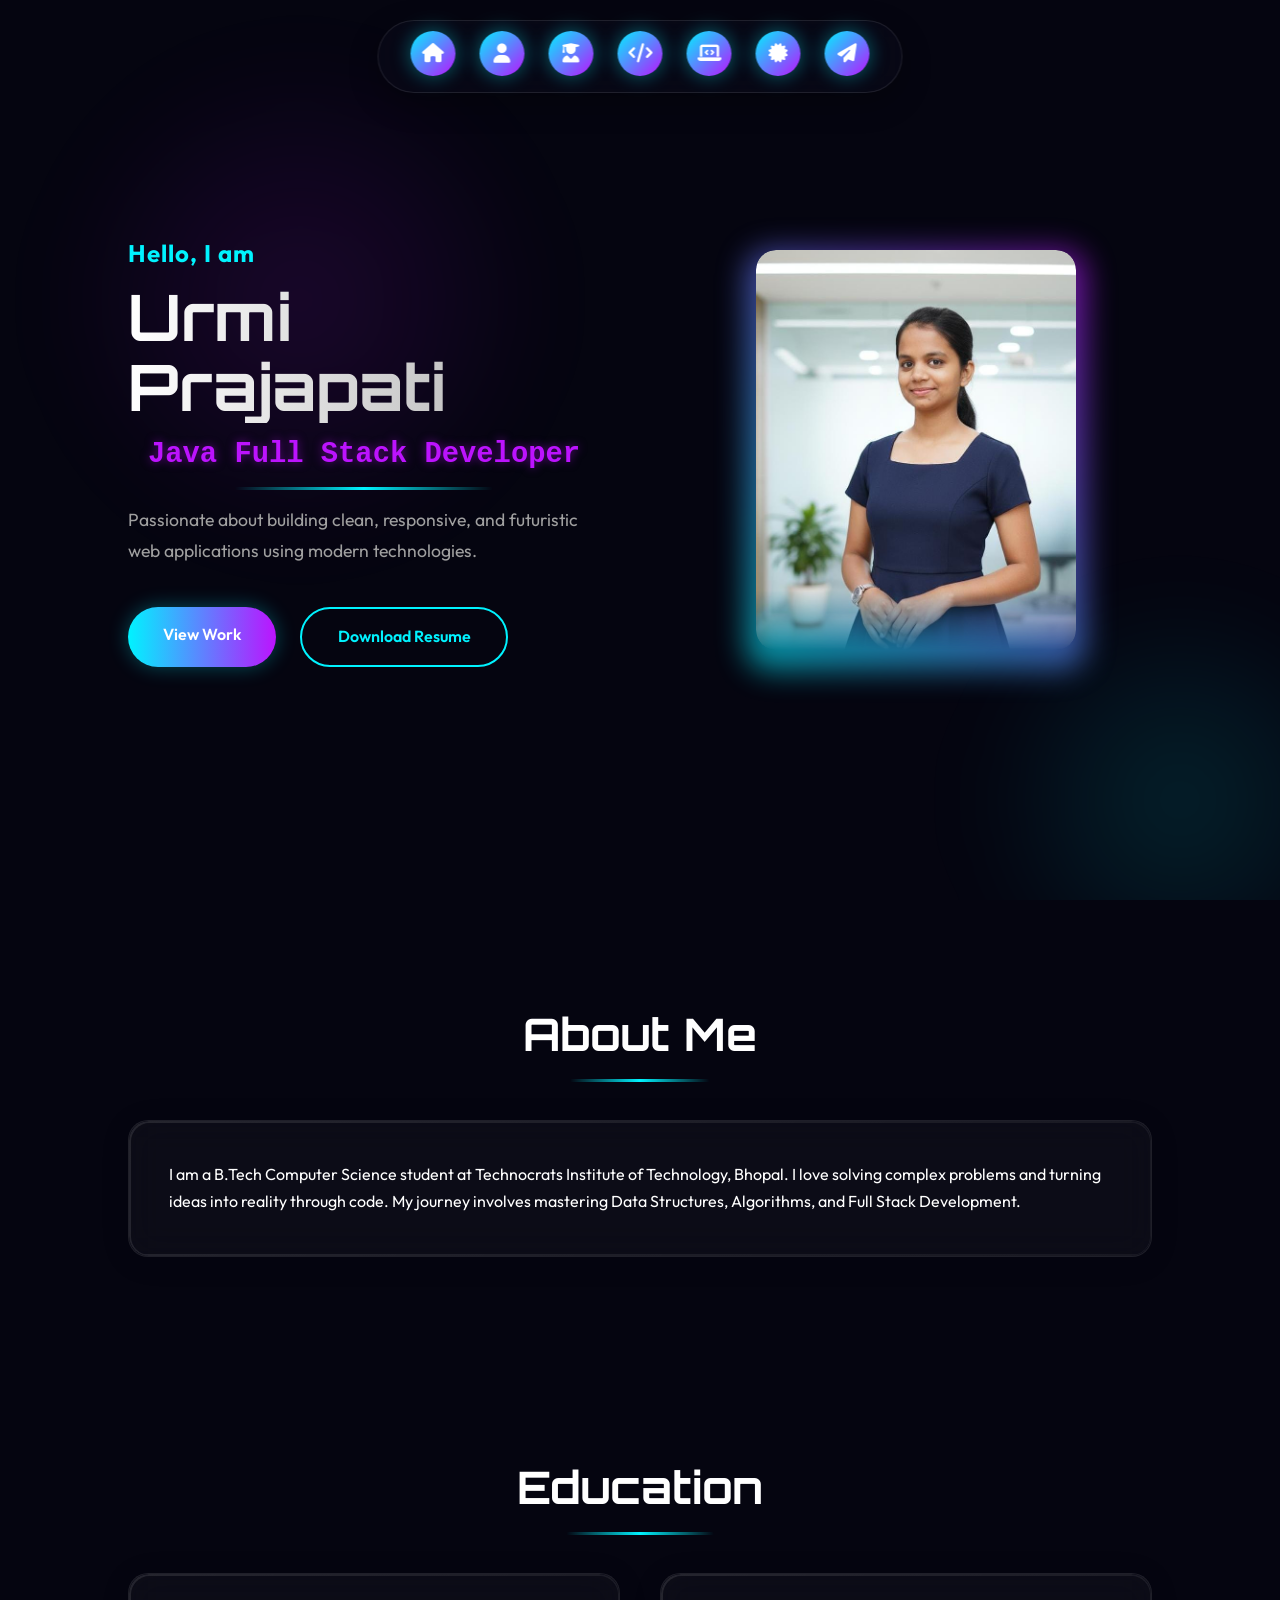
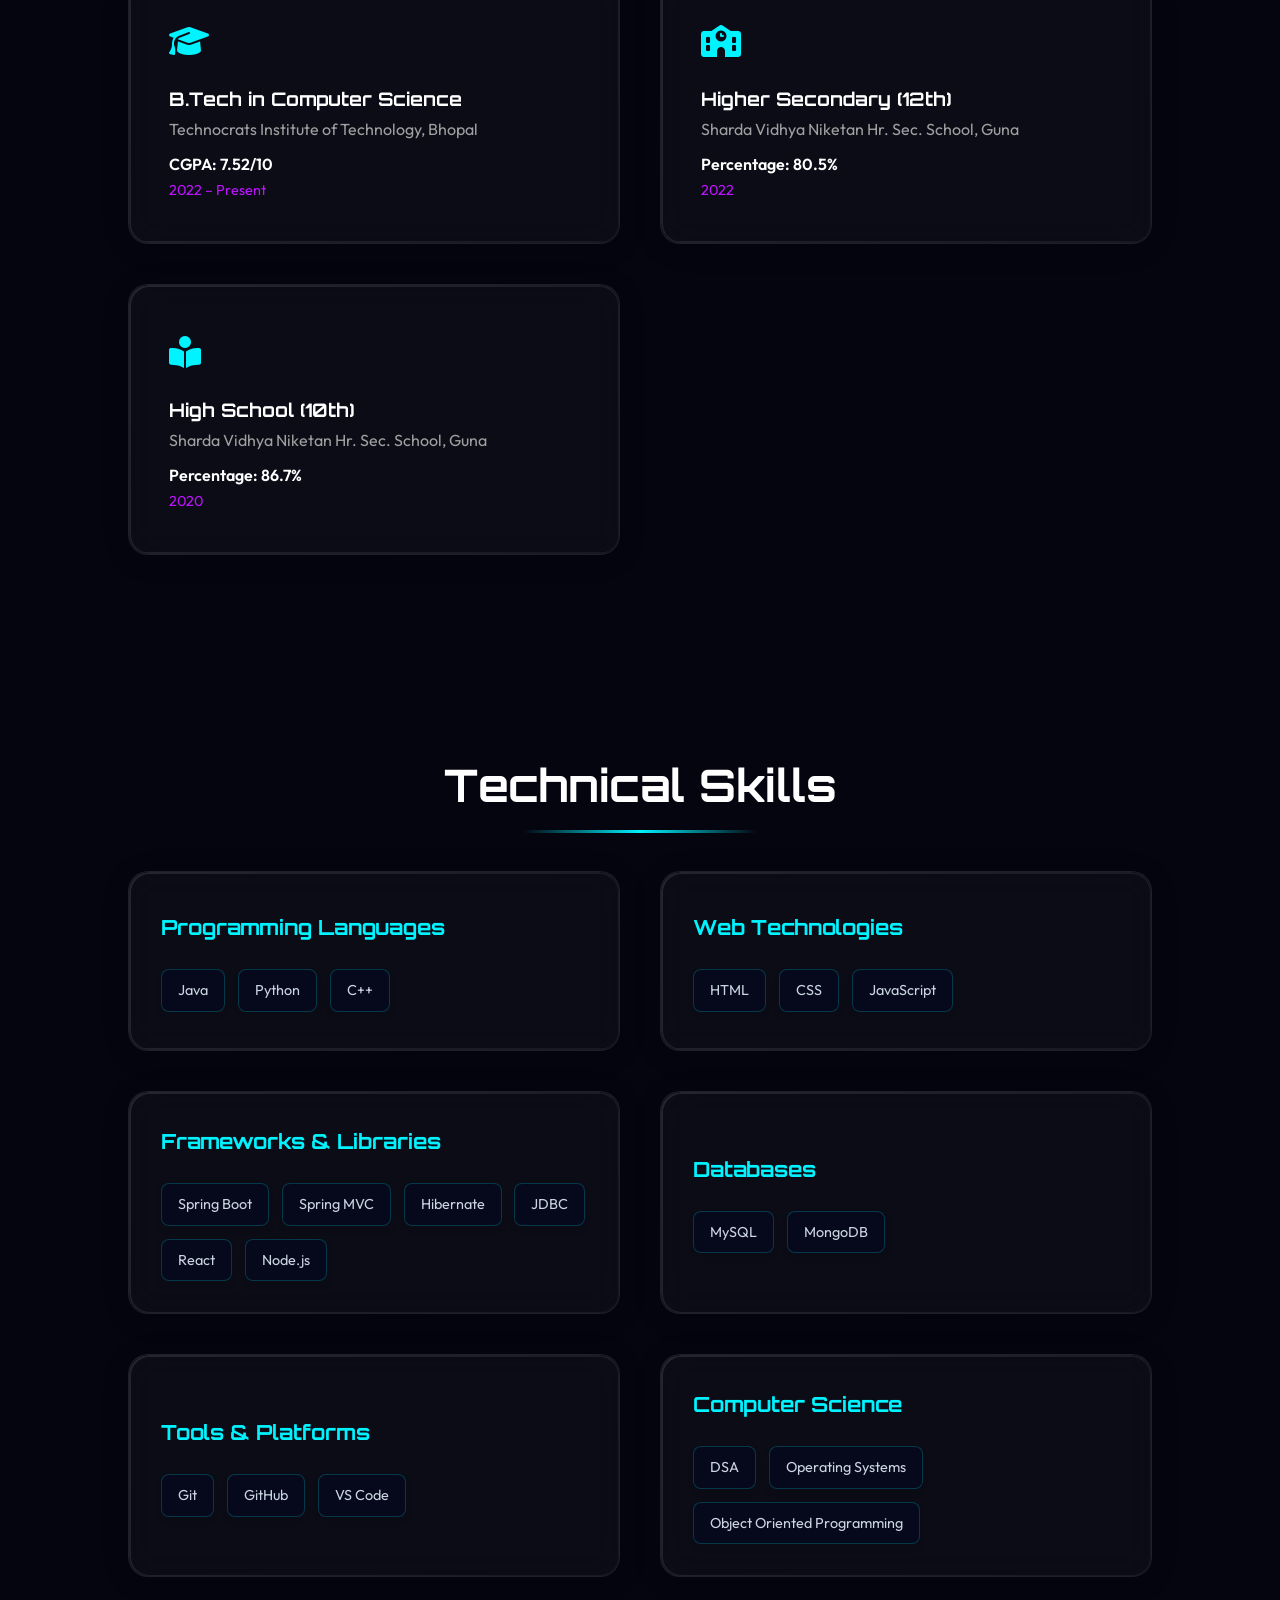
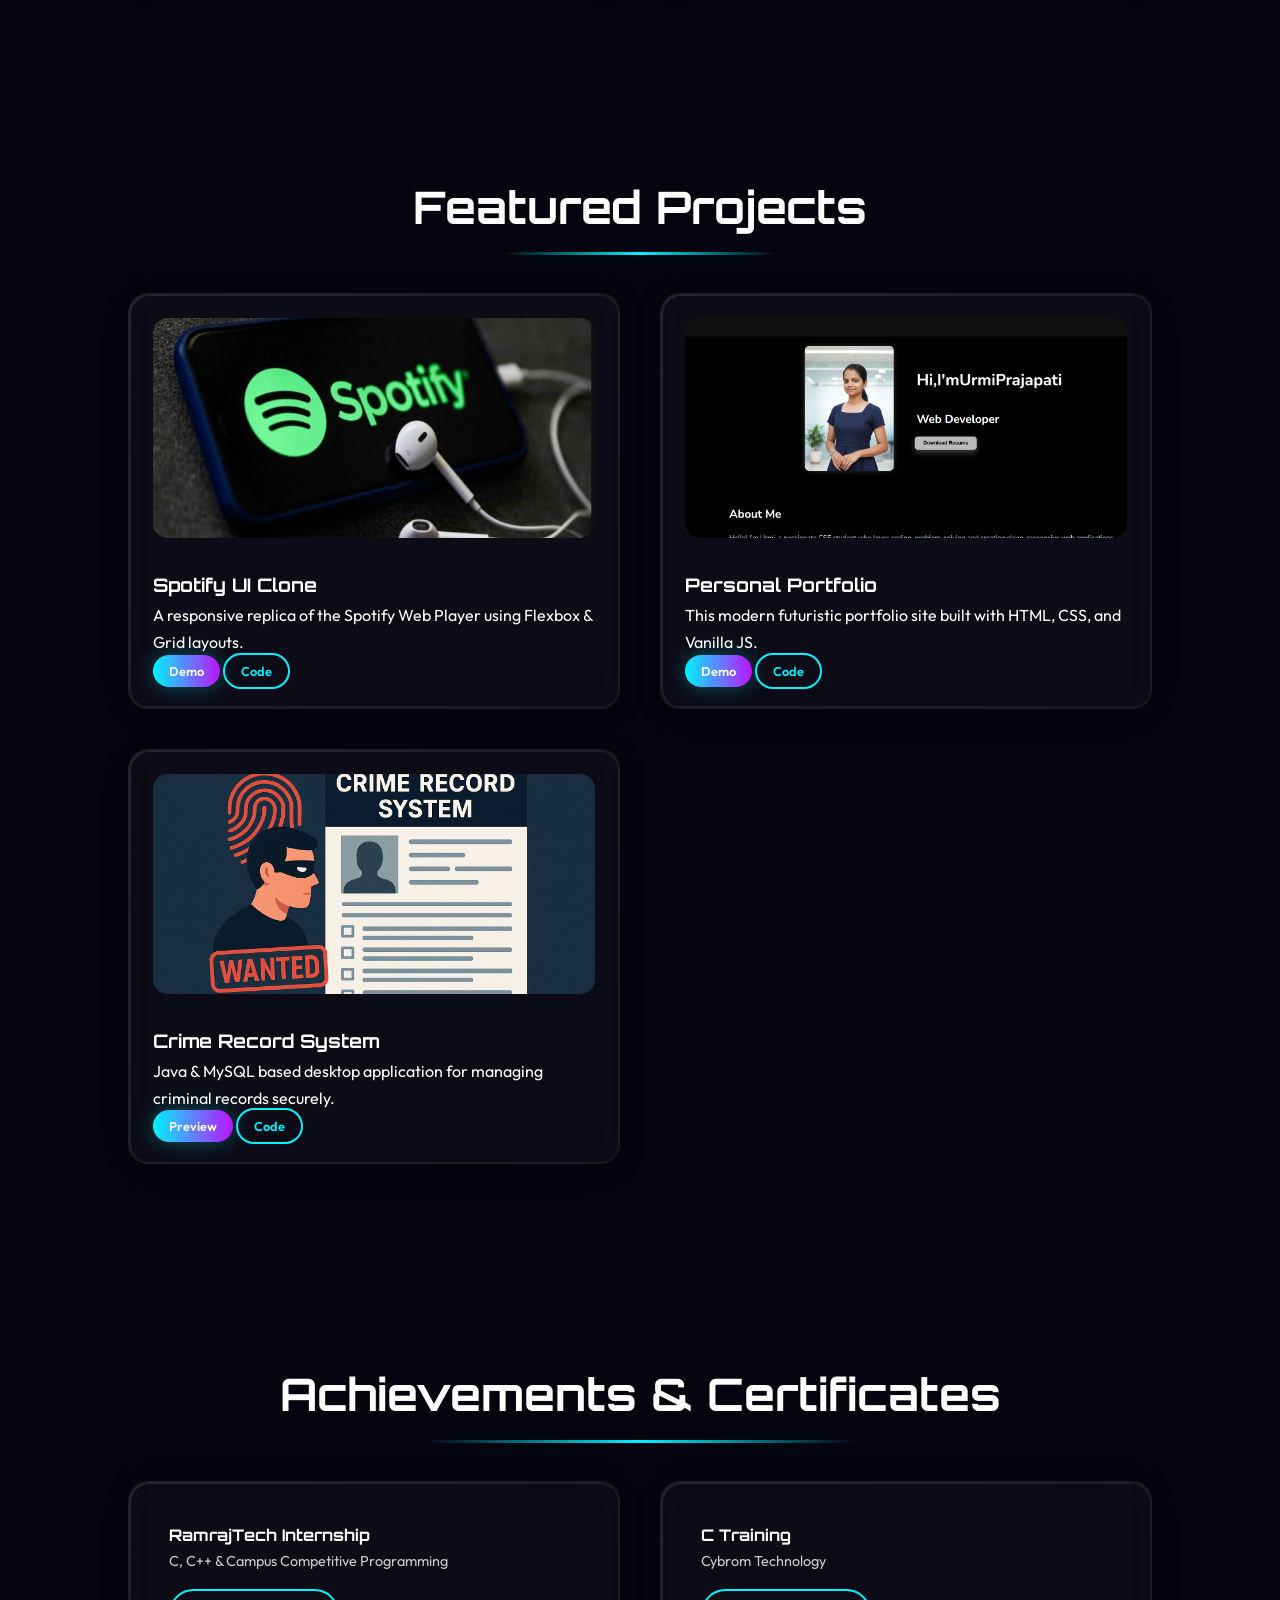
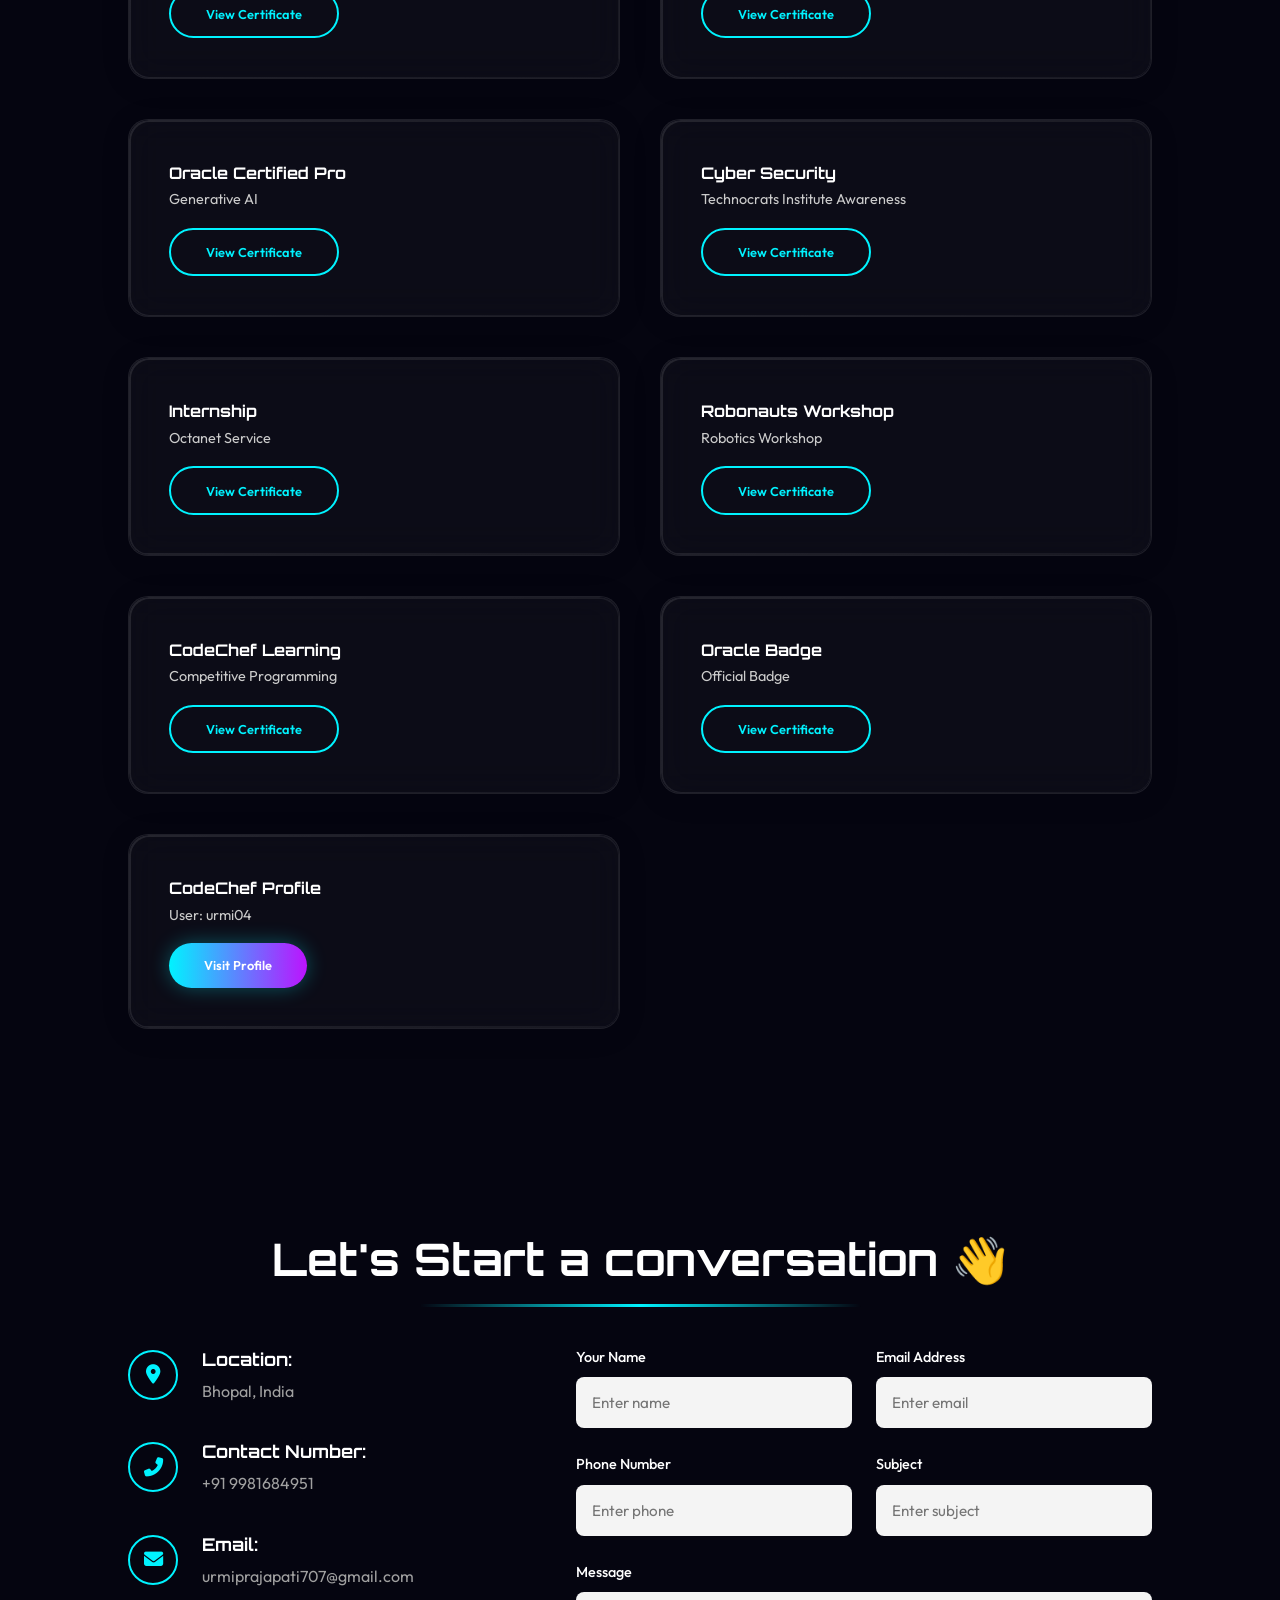
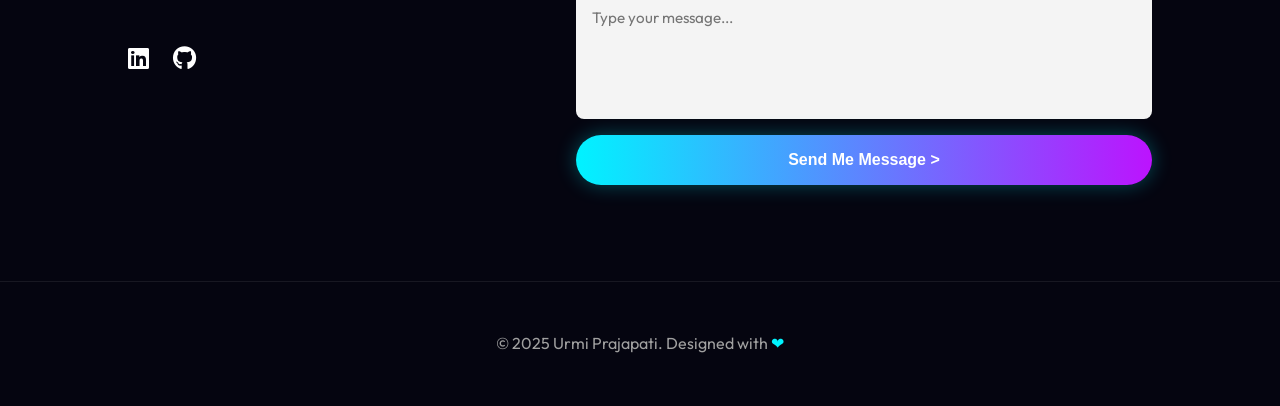
<file: index.html>
<!DOCTYPE html>
<html lang="en">

<head>
  <meta charset="UTF-8">
  <meta name="viewport" content="width=device-width, initial-scale=1.0">
  <meta name="description" content="Portfolio of Urmi Prajapati - Java Full Stack Development, and AI.">
  <meta name="keywords"
    content="Urmi Prajapati, Portfolio, Java Full Stack Developer, Software Engineer, Java, Spring Boot, React, MySQL, AI, Futuristic Design">
  <meta name="author" content="Urmi Prajapati">

  <!-- Open Graph / Facebook -->
  <meta property="og:type" content="website">
  <meta property="og:url" content="https://urmiprajapati04.github.io/portfolio/">
  <meta property="og:title" content="Urmi Prajapati | Java Full Stack Developer Portfolio">
  <meta property="og:description"
    content="Explore the futuristic portfolio of Urmi Prajapati, a Java Full Stack Developer specializing in clean code, modern UI, and AI solutions.">
  <meta property="og:image" content="portfolio photo.png">

  <!-- Twitter -->
  <meta property="twitter:card" content="summary_large_image">
  <meta property="twitter:url" content="https://urmiprajapati04.github.io/portfolio/">
  <meta property="twitter:title" content="Urmi Prajapati | Java Full Stack Developer Portfolio">
  <meta property="twitter:description"
    content="Explore the futuristic portfolio of Urmi Prajapati, a Java Full Stack Developer specializing in clean code, modern UI, and AI solutions.">
  <meta property="twitter:image" content="portfolio photo.png">

  <link rel="icon" type="image/png" href="portfolio photo.png">
  <link rel="canonical" href="https://urmiprajapati04.github.io/portfolio/">
  <title>Urmi Prajapati | Java Full Stack Developer</title>
  <!-- Icons -->
  <link rel="stylesheet" href="https://cdnjs.cloudflare.com/ajax/libs/font-awesome/6.5.0/css/all.min.css">
  <!-- Styles -->
  <link rel="stylesheet" href="style.css">
</head>

<body>

  <!-- Background Blobs -->
  <div class="blob-cont">
    <div class="blob"></div>
    <div class="blob"></div>
  </div>

  <!-- Navigation -->
  <nav>
    <ul>
      <li><a href="#home" class="active"><i class="fas fa-home"></i></a></li>
      <li><a href="#about"><i class="fas fa-user"></i></a></li>
      <li><a href="#education"><i class="fas fa-user-graduate"></i></a></li>
      <li><a href="#skills"><i class="fas fa-code"></i></a></li>
      <li><a href="#projects"><i class="fas fa-laptop-code"></i></a></li>
      <li><a href="#certificates"><i class="fas fa-certificate"></i></a></li>
      <li><a href="#contact"><i class="fas fa-paper-plane"></i></a></li>
    </ul>
  </nav>

  <!-- Hero Section -->
  <header id="home">
    <div class="hero-text">
      <h3>Hello, I am</h3>
      <h1>Urmi Prajapati</h1>
      <h2 id="typed-text" class="glitch"></h2>
      <p>Passionate about building clean, responsive, and futuristic web applications using modern technologies.</p>
      <div class="cta">
        <a href="#projects" class="btn">View Work</a>
        <a href="URMI PRAJAPATI RESUME.pdf" download class="btn btn-outline">Download Resume</a>
      </div>
    </div>
    <div class="hero-img">
      <img src="URMI.jpg" alt="Urmi Prajapati">
    </div>
  </header>

  <!-- About Section -->
  <section id="about">
    <h2>About Me</h2>
    <div class="glass card">
      <p>
        I am a B.Tech Computer Science student at Technocrats Institute of Technology, Bhopal.
        I love solving complex problems and turning ideas into reality through code.
        My journey involves mastering Data Structures, Algorithms, and Full Stack Development.
      </p>
    </div>
  </section>

  <!-- Education Section -->
  <section id="education">
    <h2>Education</h2>
    <div class="grid">
      <!-- Graduation -->
      <div class="glass card">
        <div style="font-size: 2rem; color: var(--primary-color); margin-bottom: 1rem;"><i
            class="fas fa-graduation-cap"></i></div>
        <h3>B.Tech in Computer Science</h3>
        <p style="color: var(--text-muted); margin-bottom: 0.5rem;">Technocrats Institute of Technology, Bhopal</p>
        <p style="font-weight: 600; color: #fff;">CGPA: 7.52/10</p>
        <p style="font-size: 0.9rem; color: var(--secondary-color);">2022 – Present</p>
      </div>

      <!-- Higher Secondary -->
      <div class="glass card">
        <div style="font-size: 2rem; color: var(--primary-color); margin-bottom: 1rem;"><i class="fas fa-school"></i>
        </div>
        <h3>Higher Secondary (12th)</h3>
        <p style="color: var(--text-muted); margin-bottom: 0.5rem;">Sharda Vidhya Niketan Hr. Sec. School, Guna</p>
        <p style="font-weight: 600; color: #fff;">Percentage: 80.5%</p>
        <p style="font-size: 0.9rem; color: var(--secondary-color);">2022</p>
      </div>

      <!-- High School -->
      <div class="glass card">
        <div style="font-size: 2rem; color: var(--primary-color); margin-bottom: 1rem;"><i
            class="fas fa-book-reader"></i></div>
        <h3>High School (10th)</h3>
        <p style="color: var(--text-muted); margin-bottom: 0.5rem;">Sharda Vidhya Niketan Hr. Sec. School, Guna</p>
        <p style="font-weight: 600; color: #fff;">Percentage: 86.7%</p>
        <p style="font-size: 0.9rem; color: var(--secondary-color);">2020</p>
      </div>
    </div>
  </section>

  <!-- Skills Section -->
  <section id="skills">
    <h2>Technical Skills</h2>
    <div class="grid">
      <!-- Card 1: Programming Languages -->
      <div class="glass card skill-card">
        <h3>Programming Languages</h3>
        <div class="skill-tags">
          <span class="skill-tag">Java</span>
          <span class="skill-tag">Python</span>
          <span class="skill-tag">C++</span>
        </div>
      </div>

      <!-- Card 2: Web Technologies -->
      <div class="glass card skill-card">
        <h3>Web Technologies</h3>
        <div class="skill-tags">
          <span class="skill-tag">HTML</span>
          <span class="skill-tag">CSS</span>
          <span class="skill-tag">JavaScript</span>
        </div>
      </div>

      <!-- Card 3: Frameworks & Libraries -->
      <div class="glass card skill-card">
        <h3>Frameworks & Libraries</h3>
        <div class="skill-tags">
          <span class="skill-tag">Spring Boot</span>
          <span class="skill-tag">Spring MVC</span>
          <span class="skill-tag">Hibernate</span>
          <span class="skill-tag">JDBC</span>
          <span class="skill-tag">React</span>
          <span class="skill-tag">Node.js</span>
        </div>
      </div>

      <!-- Card 4: Databases -->
      <div class="glass card skill-card">
        <h3>Databases</h3>
        <div class="skill-tags">
          <span class="skill-tag">MySQL</span>
          <span class="skill-tag">MongoDB</span>
        </div>
      </div>

      <!-- Card 5: Tools & Platforms -->
      <div class="glass card skill-card">
        <h3>Tools & Platforms</h3>
        <div class="skill-tags">
          <span class="skill-tag">Git</span>
          <span class="skill-tag">GitHub</span>
          <span class="skill-tag">VS Code</span>
        </div>
      </div>

      <!-- Card 6: Computer Science -->
      <div class="glass card skill-card">
        <h3>Computer Science</h3>
        <div class="skill-tags">
          <span class="skill-tag">DSA</span>
          <span class="skill-tag">Operating Systems</span>
          <span class="skill-tag">Object Oriented Programming</span>
        </div>
      </div>
    </div>
  </section>

  <!-- Projects Section -->
  <section id="projects">
    <h2>Featured Projects</h2>
    <div class="grid">
      <!-- Project 1 -->
      <div class="glass card project-card">
        <img src="spotify img.png" alt="Spotify Clone" loading="lazy">
        <h3>Spotify UI Clone</h3>
        <p>A responsive replica of the Spotify Web Player using Flexbox & Grid layouts.</p>
        <div class="project-links">
          <!-- Linked to local file found in spotify/ directory -->
          <a href="spotify/majorone.html" target="_blank" rel="noopener noreferrer" class="btn"
            style="padding:0.5rem 1rem; font-size:0.8rem; text-decoration:none;">Demo</a>
          <a href="https://github.com/urmiprajapati04/SpotifyClone" target="_blank" rel="noopener noreferrer"
            class="btn btn-outline" style="padding:0.5rem 1rem; font-size:0.8rem; text-decoration:none;">Code</a>
        </div>
      </div>

      <!-- Project 2 -->
      <div class="glass card project-card">
        <img src="portfolio photo.png" alt="Portfolio" loading="lazy">
        <h3>Personal Portfolio</h3>
        <p>This modern futuristic portfolio site built with HTML, CSS, and Vanilla JS.</p>
        <div class="project-links">
          <a href="index.html" target="_blank" rel="noopener noreferrer" class="btn"
            style="padding:0.5rem 1rem; font-size:0.8rem; text-decoration:none;">Demo</a>
          <a href="https://github.com/urmiprajapati04/Portfolio" target="_blank" rel="noopener noreferrer"
            class="btn btn-outline" style="padding:0.5rem 1rem; font-size:0.8rem; text-decoration:none;">Code</a>
        </div>
      </div>

      <!-- Project 3 -->
      <div class="glass card project-card">
        <img src="crime record.png" alt="Crime Record System" loading="lazy">
        <h3>Crime Record System</h3>
        <p>Java & MySQL based desktop application for managing criminal records securely.</p>
        <div class="project-links">
          <!-- Java App: Demo links to Screenshot, Code links to repo -->
          <a href="crime record.png" target="_blank" rel="noopener noreferrer" class="btn"
            style="padding:0.5rem 1rem; font-size:0.8rem; text-decoration:none;">Preview</a>
          <a href="https://github.com/urmiprajapati04/CrimeRecordSystem" target="_blank" rel="noopener noreferrer"
            class="btn btn-outline" style="padding:0.5rem 1rem; font-size:0.8rem; text-decoration:none;">Code</a>
        </div>
      </div>
    </div>
  </section>

  <!-- Certificates Section -->
  <section id="certificates">
    <h2>Achievements & Certificates</h2>
    <div class="grid">
      <div class="glass card">
        <h4>RamrajTech Internship</h4>
        <p style="font-size:0.9rem; color:#ccc; margin-bottom:1rem;">C, C++ & Campus Competitive Programming</p>
        <button class="btn btn-outline" onclick="window.open('All certificates/RamrajTech.png','_blank')"
          style="font-size:0.8rem">View Certificate</button>
      </div>
      <div class="glass card">
        <h4>C Training</h4>
        <p style="font-size:0.9rem; color:#ccc; margin-bottom:1rem;">Cybrom Technology</p>
        <button class="btn btn-outline" onclick="window.open('All certificates/Cybroom.png','_blank')"
          style="font-size:0.8rem">View Certificate</button>
      </div>
      <div class="glass card">
        <h4>Oracle Certified Pro</h4>
        <p style="font-size:0.9rem; color:#ccc; margin-bottom:1rem;">Generative AI</p>
        <button class="btn btn-outline" onclick="window.open('All certificates/Oracle Gen AI.png','_blank')"
          style="font-size:0.8rem">View Certificate</button>
      </div>
      <div class="glass card">
        <h4>Cyber Security</h4>
        <p style="font-size:0.9rem; color:#ccc; margin-bottom:1rem;">Technocrats Institute Awareness</p>
        <button class="btn btn-outline" onclick="window.open('All certificates/Cyber security.png','_blank')"
          style="font-size:0.8rem">View Certificate</button>
      </div>
      <div class="glass card">
        <h4>Internship</h4>
        <p style="font-size:0.9rem; color:#ccc; margin-bottom:1rem;">Octanet Service</p>
        <button class="btn btn-outline" onclick="window.open('All certificates/octanet internship.png','_blank')"
          style="font-size:0.8rem">View Certificate</button>
      </div>
      <div class="glass card">
        <h4>Robonauts Workshop</h4>
        <p style="font-size:0.9rem; color:#ccc; margin-bottom:1rem;">Robotics Workshop</p>
        <button class="btn btn-outline" onclick="window.open('All certificates/Robonauts.png','_blank')"
          style="font-size:0.8rem">View Certificate</button>
      </div>
      <div class="glass card">
        <h4>CodeChef Learning</h4>
        <p style="font-size:0.9rem; color:#ccc; margin-bottom:1rem;">Competitive Programming</p>
        <button class="btn btn-outline" onclick="window.open('All certificates/CodeChef.png','_blank')"
          style="font-size:0.8rem">View Certificate</button>
      </div>
      <div class="glass card">
        <h4>Oracle Badge</h4>
        <p style="font-size:0.9rem; color:#ccc; margin-bottom:1rem;">Official Badge</p>
        <button class="btn btn-outline" onclick="window.open('All certificates/oracle badge.jpg','_blank')"
          style="font-size:0.8rem">View Certificate</button>
      </div>
      <div class="glass card">
        <h4>CodeChef Profile</h4>
        <p style="font-size:0.9rem; color:#ccc; margin-bottom:1rem;">User: urmi04</p>
        <button class="btn" onclick="window.open('https://www.codechef.com/users/urmi04','_blank')"
          style="font-size:0.8rem">Visit Profile</button>
      </div>
    </div>
  </section>

  <!-- Contact Section -->
  <section id="contact">
    <h2 style="margin-bottom: 3rem;">Let's Start a conversation <span
        style="display:inline-block; animation: wave 2s infinite;">👋</span></h2>

    <div class="contact-container">
      <!-- Left Column: Contact Info -->
      <div class="contact-info">
        <div class="info-item">
          <div class="icon-circle"><i class="fas fa-map-marker-alt"></i></div>
          <div>
            <h3>Location:</h3>
            <p>Bhopal, India</p>
          </div>
        </div>

        <div class="info-item">
          <div class="icon-circle"><i class="fas fa-phone-alt"></i></div>
          <div>
            <h3>Contact Number:</h3>
            <p>+91 9981684951</p>
          </div>
        </div>

        <div class="info-item">
          <div class="icon-circle"><i class="fas fa-envelope"></i></div>
          <div>
            <h3>Email:</h3>
            <p>urmiprajapati707@gmail.com</p>
          </div>
        </div>

        <div class="social-links-row">
          <a href="https://www.linkedin.com/in/urmi-prajapati-b6a16527a/" target="_blank" rel="noopener noreferrer"
            aria-label="LinkedIn"><i class="fab fa-linkedin"></i></a>
          <a href="https://github.com/urmiprajapati707-jpg" target="_blank" rel="noopener noreferrer"
            aria-label="GitHub"><i class="fab fa-github"></i></a>
        </div>
      </div>

      <div class="contact-form-wrapper">
        <form id="contactForm">
          <div class="form-row">
            <div class="form-group">
              <label>Your Name</label>
              <input type="text" name="name" placeholder="Enter name" required>
            </div>
            <div class="form-group">
              <label>Email Address</label>
              <input type="email" name="email" placeholder="Enter email" required>
            </div>
          </div>

          <div class="form-row">
            <div class="form-group">
              <label>Phone Number</label>
              <input type="text" name="phone" placeholder="Enter phone">
            </div>
            <div class="form-group">
              <label>Subject</label>
              <input type="text" name="subject" placeholder="Enter subject" required>
            </div>
          </div>

          <div class="form-group">
            <label>Message</label>
            <textarea name="message" style="resize: none;" rows="5" placeholder="Type your message..."
              required></textarea>
          </div>

          <button type="submit" class="submit-btn" style="float:none; width:100%;">Send Me Message ></button>
          <p id="form-status" style="margin-top: 1rem; text-align: center; display: none;"></p>
        </form>
      </div>
    </div>
  </section>

  <footer>
    <p>&copy; 2025 Urmi Prajapati. Designed with <span style="color:var(--primary-color)">❤</span></p>
  </footer>

  <!-- Scripts -->
  <script src="script.js"></script>
</body>

</html>
</file>
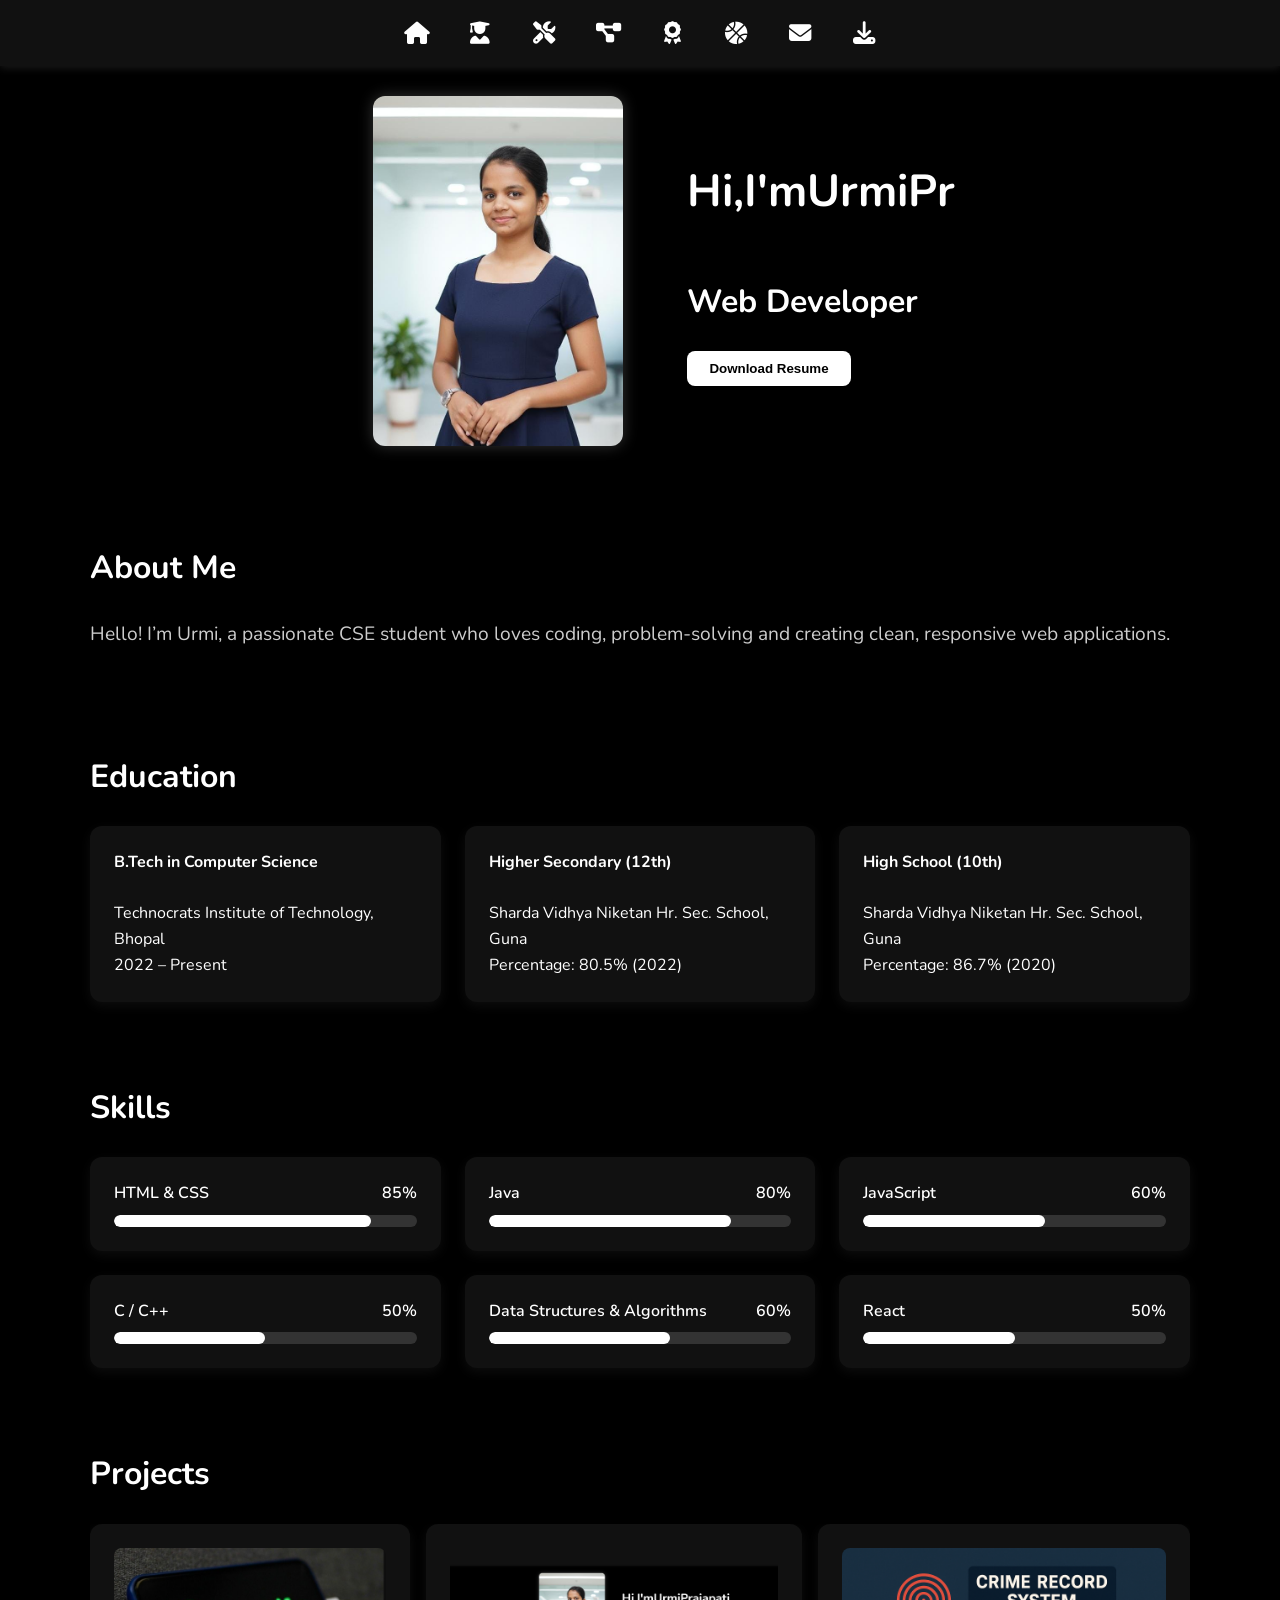
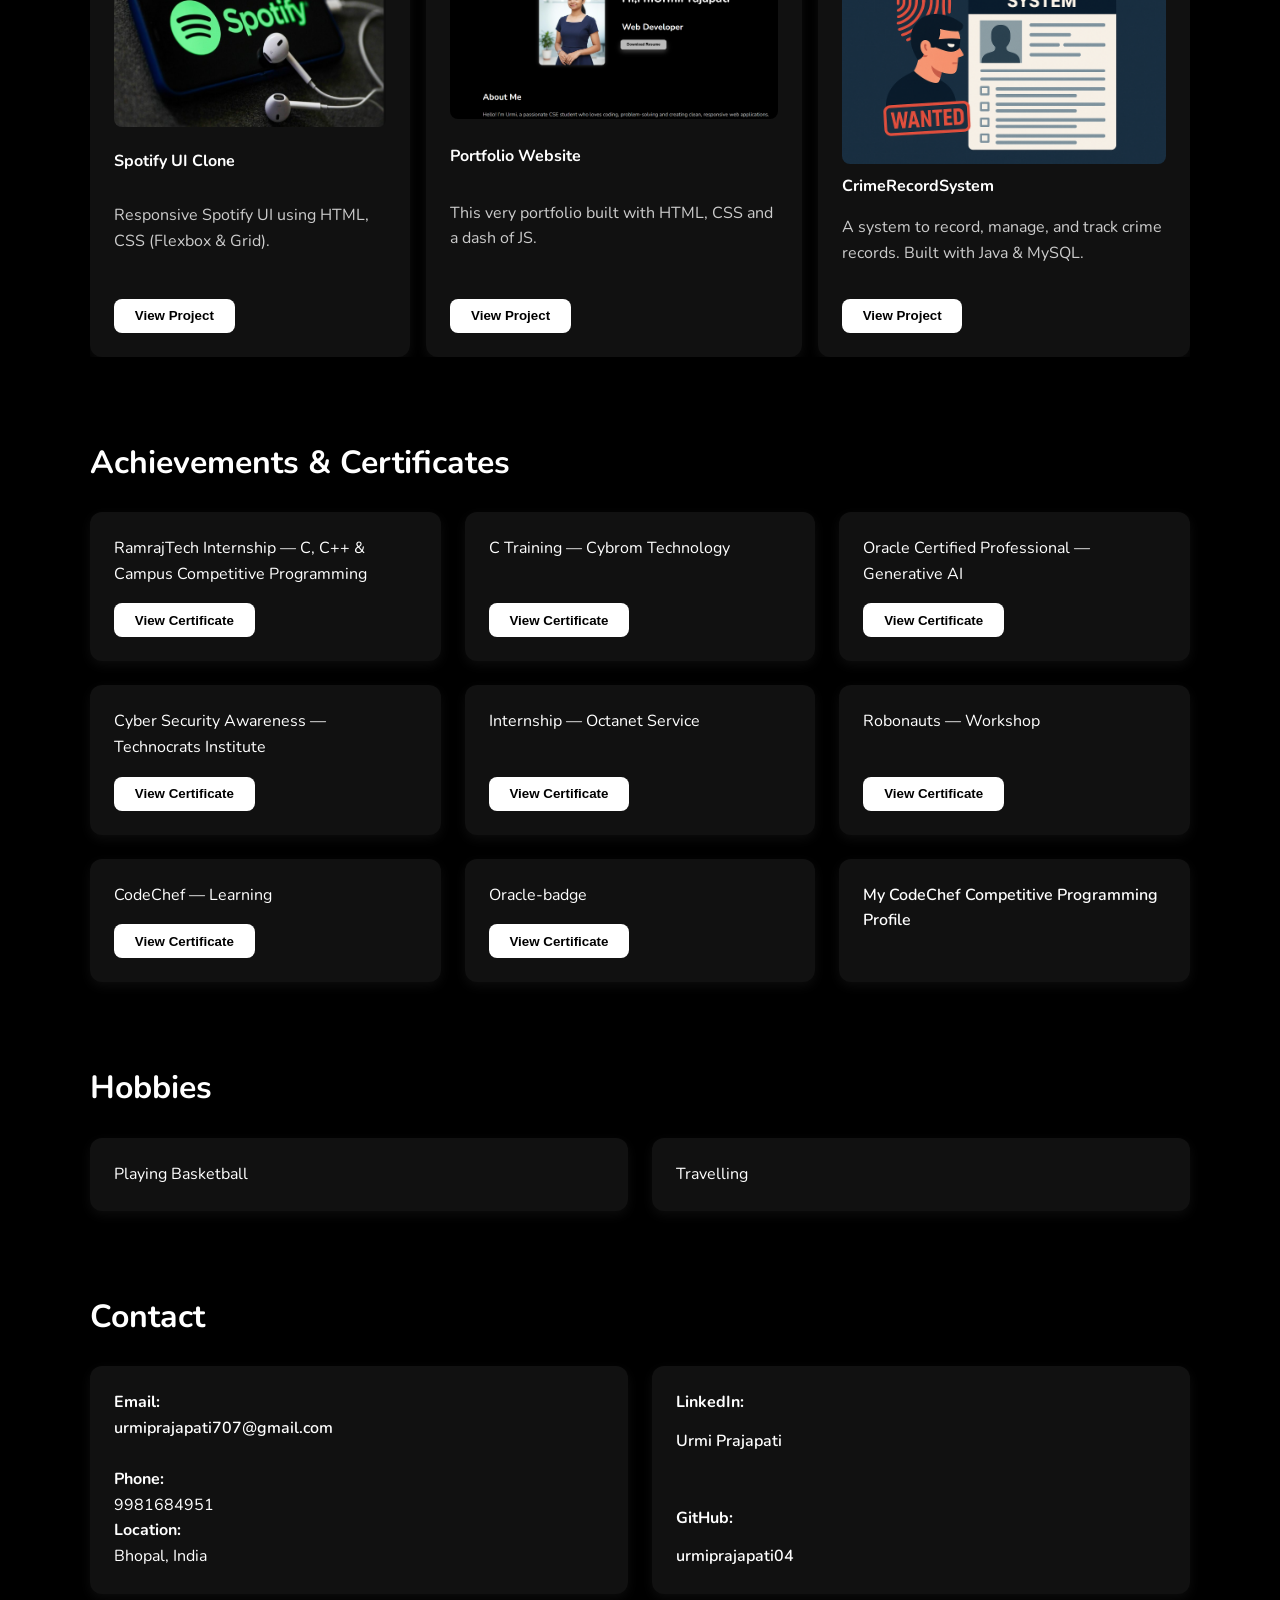
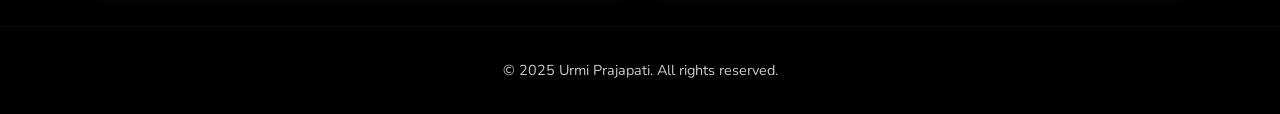
<file: index1.html>
<!DOCTYPE html>
<html lang="en">
<head>
<meta charset="UTF-8" />
<meta name="viewport" content="width=device-width, initial-scale=1.0" />
<title>Urmi Prajapati — Portfolio</title>
<link href="https://fonts.googleapis.com/css2?family=Nunito:wght@400;600;700&display=swap" rel="stylesheet" />
<!-- Font Awesome CDN -->
<link rel="stylesheet" href="https://cdnjs.cloudflare.com/ajax/libs/font-awesome/6.5.0/css/all.min.css" integrity="sha512-VlMZmV3H+J64Zl1kYYxU9vZvT+/3PTa1fC5f4+7z7Fw+tU/nbcMCpX+8+1d2Jr61VZy1B0L9gGkqyyTCMz3B/w==" crossorigin="anonymous" referrerpolicy="no-referrer" />

<style>
:root {
  --bg: #000000;
  --primary: #ffffff;
  --secondary: #bbbbbb;
  --card-bg: #111111;
  --text-dark: #ffffff;
  --text-light: #cccccc;
  --view-btn-color: #ffffff;
}

body {
  margin:0; padding:0;
  background: var(--bg);
  color: var(--text-dark);
  font-family:'Nunito', sans-serif;
  line-height:1.6;
  scroll-behavior: smooth;
}

/* === Navbar === */
nav {
  position: fixed;
  top: 0; left: 0; right: 0;
  background: #111;
  box-shadow: 0 2px 8px rgba(255,255,255,0.1);
  display:flex;
  justify-content:center;
  z-index: 1000;
}
nav ul {
  display:flex;
  list-style:none;
  padding:0.8rem 1rem;
  margin:0;
  gap:1.5rem;
  flex-wrap:wrap;
}
nav ul li a {
  text-decoration:none;
  color: var(--primary);
  font-size: 1.4rem;
  font-weight:600;
  display:flex;
  align-items:center;
  justify-content:center;
  width:40px;
  height:40px;
  transition: color 0.3s, transform 0.3s;
  position: relative;
}
/* underline slide effect */
nav ul li a::after {
  content: "";
  position: absolute;
  bottom: 0;
  left: 0;
  width: 0%;
  height: 2px;
  background: var(--secondary);
  transition: width 0.3s ease;
}
nav ul li a:hover {
  color: var(--secondary);
  transform: scale(1.2);
}
nav ul li a:hover::after {
  width: 100%;
}

/* Padding for header so navbar doesn’t overlap */
header {
  padding: 6rem 8% 3rem;       /* left/right padding thoda bada */
  display: flex;
  align-items: center;
  justify-content: center;     /* dono ko center ke paas rakhega */
  gap: 4rem;                   /* text aur photo ke beech ka gap */
}

header img {
  width: 250px;
  height: 350px;
  object-fit: cover;
  border-radius: 12px;
  box-shadow: 0 0 15px rgba(255,255,255,0.2);
  margin-left: 3rem;           /* 👉 image ko thoda right dhakelne ke liye */
}
header img:hover {
  transform: scale(1.05);
  box-shadow:0 0 25px rgba(255,255,255,0.4);
}

#header-text {
  max-width: 450px;            /* text ka max width */
  text-align: left;
}

h1 {font-size:2.8rem; margin:0; color: var(--primary);}
h2 {margin:3rem 0 1.5rem; font-size:2rem; color:var(--primary); }

/* glow on hover for headings */
h1:hover, h2:hover {
  text-shadow: 0 0 10px var(--secondary), 0 0 20px var(--secondary);
  transition: text-shadow 0.4s ease-in-out;
}

.section {
  padding:0 1.5rem 2rem;
  max-width:1100px; margin:auto;
  transition: box-shadow 0.4s ease;
}
/* subtle glow when hovering a whole section */
.section:hover {
  box-shadow: 0 0 25px rgba(255,255,255,0.08);
}

.grid {
  display:grid;
  grid-template-columns:repeat(auto-fit,minmax(260px,1fr));
  gap:1.5rem;
}

.card {
  background:var(--card-bg);
  padding:1.5rem;
  border-radius:12px;
  box-shadow:0 4px 12px rgba(255,255,255,0.05);
  transition:transform .4s ease, box-shadow .4s ease;
  display: flex;
  flex-direction: column;
  justify-content: space-between;
  color: var(--text-dark);
  position: relative;
  overflow: hidden;
}
/* gradient border glow */
.card::before {
  content: "";
  position: absolute;
  inset: 0;
  border-radius: 12px;
  padding: 2px;
  background: linear-gradient(135deg, #ffffff33, #bbbbbb33);
  -webkit-mask:
    linear-gradient(#fff 0 0) content-box,
    linear-gradient(#fff 0 0);
  -webkit-mask-composite: xor;
          mask-composite: exclude;
  pointer-events: none;
  opacity: 0;
  transition: opacity 0.4s;
}
.card:hover::before {
  opacity: 1;
}
.card:hover{
  transform: perspective(600px) rotateX(4deg) rotateY(-4deg) translateY(-8px);
  box-shadow:0 16px 30px rgba(255,255,255,0.12);
}
.card img {
  transition: transform 0.5s ease;
}
.card:hover img {
  transform: scale(1.08);
}

.view-cert-btn{
  background: var(--view-btn-color);
  color:#000;
  border:none;
  padding:0.6rem 1.3rem;
  border-radius:8px;
  font-weight:600;
  cursor:pointer;
  margin-top:1rem;
  align-self:flex-start;
  transition: transform 0.3s, box-shadow 0.3s, background 0.3s;
}
.view-cert-btn:hover{
  transform: scale(1.06);
  box-shadow:0 8px 18px rgba(255,255,255,0.25);
  background: var(--secondary);
  color:#000;
}

a.link{
  color: var(--primary);
  text-decoration:none;
  font-weight:600;
  transition: color 0.3s ease, text-decoration-color 0.3s ease;
}
a.link:hover{
  color: var(--secondary);
  text-decoration: underline;
  text-decoration-color: var(--secondary);
}
footer{
  text-align:center;
  padding:2rem 1rem;
  color:#cccccc;
  font-size:0.9rem;
  border-top:1px solid rgba(255,255,255,0.05);
}
p { color: var(--text-light); }

#about p {
  font-size: 1.2rem;
  line-height: 1.8;
}

.resume-btn {
  background: var(--view-btn-color);
  color: #000;
  border: none;
  padding: 0.6rem 1.4rem;
  border-radius: 8px;
  font-weight: 600;
  cursor: pointer;
  transition: transform 0.3s, box-shadow 0.3s, background 0.3s;
}
.resume-btn:hover {
  background: var(--secondary);
  transform: scale(1.06);
  box-shadow: 0 8px 18px rgba(255,255,255,0.25);
}

.skill-card {
  background: var(--card-bg);
  padding:1.5rem;
  border-radius:12px;
  box-shadow:0 4px 12px rgba(255,255,255,0.05);
  transition:transform .3s, box-shadow .3s;
}
.skill-card:hover{
  transform:translateY(-5px);
  box-shadow:0 10px 20px rgba(255,255,255,0.1);
}
.skill-row {
  display:flex;
  justify-content:space-between;
  align-items:center;
  font-weight:600;
  color: var(--text-dark);
  margin-bottom: 8px;
}
.skill-bar {
  background: #333;
  border-radius: 8px;
  height: 12px;
  overflow: hidden;
}
.skill-fill {
  background: var(--primary);
  height: 100%;
  border-radius: 8px;
  width: 0;
  transition: width 1.2s ease-in-out, background 0.3s ease-in-out;
}
.skill-card:hover .skill-fill {
  background: var(--secondary);
}
</style>
</head>
<body>

<!-- Navbar -->
<nav>
  <ul>
    <li><a href="#about"><i class="fas fa-home"></i></a></li>
    <li><a href="#education"><i class="fas fa-user-graduate"></i></a></li>
    <li><a href="#skills"><i class="fas fa-tools"></i></a></li>
    <li><a href="#projects"><i class="fas fa-project-diagram"></i></a></li>
    <li><a href="#certificates"><i class="fas fa-award"></i></a></li>
    <li><a href="#hobbies"><i class="fas fa-basketball-ball"></i></a></li>
    <li><a href="#contact"><i class="fas fa-envelope"></i></a></li>
    <li><a href="#resume"><i class="fas fa-download"></i></a></li>
  </ul>
</nav>

<header>
  <img src="URMI.jpg" alt="Urmi Prajapati">
  <div id="header-text">
    <h1 id="typing"></h1>
    <h2>Web Developer</h2>
    <a href="Urmi Original Resume (3)   hcl.pdf" download>
      <button class="resume-btn">Download Resume</button>
    </a>
  </div>
</header>

<!-- About -->
<section class="section" id="about">
  <h2>About Me</h2>
  <p>Hello! I’m Urmi, a passionate CSE student who loves coding,
     problem-solving and creating clean, responsive web applications.</p>
</section>

<!-- Education -->
<section class="section" id="education">
  <h2>Education</h2>
  <div class="grid">
    <div class="card">
      <strong>B.Tech in Computer Science</strong><br>
      Technocrats Institute of Technology, Bhopal<br>
      2022 – Present
    </div>
    <div class="card">
      <strong>Higher Secondary (12th)</strong><br>
      Sharda Vidhya Niketan Hr. Sec. School, Guna<br>
      Percentage: 80.5% (2022)
    </div>
    <div class="card">
      <strong>High School (10th)</strong><br>
      Sharda Vidhya Niketan Hr. Sec. School, Guna<br>
      Percentage: 86.7% (2020)
    </div>
  </div>
</section>

<!-- Skills -->
<section class="section" id="skills">
  <h2>Skills</h2>
  <div class="grid">
    <div class="skill-card">
      <div class="skill-row"><span>HTML & CSS</span><span>85%</span></div>
      <div class="skill-bar"><div class="skill-fill" style="width:85%"></div></div>
    </div>
    <div class="skill-card">
      <div class="skill-row"><span>Java</span><span>80%</span></div>
      <div class="skill-bar"><div class="skill-fill" style="width:80%"></div></div>
    </div>
    <div class="skill-card">
      <div class="skill-row"><span>JavaScript</span><span>60%</span></div>
      <div class="skill-bar"><div class="skill-fill" style="width:60%"></div></div>
    </div>
    <div class="skill-card">
      <div class="skill-row"><span>C / C++</span><span>50%</span></div>
      <div class="skill-bar"><div class="skill-fill" style="width:50%"></div></div>
    </div>
    <div class="skill-card">
      <div class="skill-row"><span>Data Structures & Algorithms</span><span>60%</span></div>
      <div class="skill-bar"><div class="skill-fill" style="width:60%"></div></div>
    </div>
    <div class="skill-card">
      <div class="skill-row"><span>React</span><span>50%</span></div>
      <div class="skill-bar"><div class="skill-fill" style="width:50%"></div></div>
    </div>
  </div>
</section>

<!-- Projects -->
<section class="section" id="projects">
  <h2>Projects</h2>
  <div style="display:flex; gap:1rem; flex-wrap:nowrap; overflow-x:auto;">
    <div class="card" style="min-width:250px;">
      <img src="spotify img.png" alt="Spotify UI Clone" style="width:100%; border-radius:8px; object-fit:cover; margin-bottom:10px;">
      <strong>Spotify UI Clone</strong>
      <p>Responsive Spotify UI using HTML, CSS (Flexbox & Grid).</p>
      <button class="view-cert-btn" onclick="viewProject('https://link-to-spotify-project')">View Project</button>
    </div>
    <div class="card" style="min-width:250px;">
      <img src="portfolio photo.png" alt="Portfolio Website" style="width:100%; border-radius:8px; object-fit:cover; margin-bottom:10px;">
      <strong>Portfolio Website</strong>
      <p>This very portfolio built with HTML, CSS and a dash of JS.</p>
      <button class="view-cert-btn" onclick="viewProject('https://link-to-portfolio-project')">View Project</button>
    </div>
    <div class="card" style="min-width:250px;">
      <img src="crime record.png" alt="CrimeRecordSystem" style="width:100%; border-radius:8px; object-fit:cover; margin-bottom:10px;">
      <strong>CrimeRecordSystem</strong>
      <p>A system to record, manage, and track crime records. Built with Java & MySQL.</p>
      <button class="view-cert-btn" onclick="viewProject('https://github.com/your-username/CrimeRecordSystem')">View Project</button>
    </div>
  </div>
</section>

<!-- Certificates -->
<section class="section" id="certificates">
  <h2>Achievements & Certificates</h2>
  <div class="grid">
    <div class="card">
      <span>RamrajTech Internship — C, C++ & Campus Competitive Programming</span>
      <button class="view-cert-btn" onclick="viewCertificate('All certificates/RamrajTech.png')">View Certificate</button>
    </div>
    <div class="card">
      <span>C Training — Cybrom Technology</span>
      <button class="view-cert-btn" onclick="viewCertificate('All certificates/Cybroom.png')">View Certificate</button>
    </div>
    <div class="card">
      <span>Oracle Certified Professional — Generative AI</span>
      <button class="view-cert-btn" onclick="viewCertificate('All certificates/Oracle Gen AI.png')">View Certificate</button>
    </div>
    <div class="card">
      <span>Cyber Security Awareness — Technocrats Institute</span>
      <button class="view-cert-btn" onclick="viewCertificate('All certificates/Cyber security.png')">View Certificate</button>
    </div>
    <div class="card">
      <span>Internship — Octanet Service</span>
      <button class="view-cert-btn" onclick="viewCertificate('All certificates/octanet internship.png')">View Certificate</button>
    </div>
    <div class="card">
      <span>Robonauts — Workshop</span>
      <button class="view-cert-btn" onclick="viewCertificate('All certificates/Robonauts.png')">View Certificate</button>
    </div>
    <div class="card">
      <span>CodeChef — Learning</span>
      <button class="view-cert-btn" onclick="viewCertificate('All certificates/CodeChef.png')">View Certificate</button>
    </div>
    <div class="card">
      <span>Oracle-badge</span>
      <button class="view-cert-btn" onclick="viewCertificate('All certificates/oracle badge.jpg')">View Certificate</button>
    </div>
    <div class="card">
      <a href="https://www.codechef.com/users/urmi04" class="link" target="_blank">
        My CodeChef Competitive Programming Profile
      </a>
    </div>
  </div>
</section>

<!-- Hobbies -->
<section class="section" id="hobbies">
  <h2>Hobbies</h2>
  <div class="grid">
    <div class="card">Playing Basketball</div>
    <div class="card">Travelling</div>
  </div>
</section>

<!-- Contact -->
<section class="section" id="contact">
  <h2>Contact</h2>
  <div class="grid">
    <div class="card">
      <strong>Email:</strong> <a href="mailto:urmiprajapati707@gmail.com" class="link">urmiprajapati707@gmail.com</a><br>
      <strong>Phone:</strong> 9981684951<br>
      <strong>Location:</strong> Bhopal, India
    </div>
    <div class="card">
      <strong>LinkedIn:</strong>
      <a href="https://www.linkedin.com/in/urmi-prajapati-b6a16527a/" class="link" target="_blank">Urmi Prajapati</a><br>
      <strong>GitHub:</strong>
      <a href="https://github.com/urmiprajapati04" class="link" target="_blank">urmiprajapati04</a>
    </div>
  </div>
</section>

<footer>
  &copy; 2025 Urmi Prajapati. All rights reserved.
</footer>

<script>
function viewCertificate(path){
  window.open(path,'_blank');
}
function viewProject(link){
  window.open(link,'_blank');
}

// Typing effect
const text = "Hi, I'm  Urmi Prajapati";
let idx=0;
function typing(){
  if(idx<text.length){
    document.getElementById("typing").innerText += text.charAt(idx);
    idx++;
    setTimeout(typing,100);
  }
}
typing();
</script>
</body>
</html>
</file>
<file: style.css>
@import url('https://fonts.googleapis.com/css2?family=Orbitron:wght@400;500;700&family=Outfit:wght@300;400;500;600;700&display=swap');

:root {
    --bg-color: #050510;
    --card-bg: rgba(255, 255, 255, 0.03);
    --primary-color: #00f3ff;
    --secondary-color: #bc13fe;
    --text-color: #ffffff;
    --text-muted: #a0a0a0;
    --glass-border: rgba(255, 255, 255, 0.08);
    --glow-shadow: 0 0 20px rgba(0, 243, 255, 0.2);
}

* {
    margin: 0;
    padding: 0;
    box-sizing: border-box;
    scroll-behavior: smooth;
}

/* Custom Scrollbar */
::-webkit-scrollbar {
    width: 8px;
}

::-webkit-scrollbar-track {
    background: var(--bg-color);
}

::-webkit-scrollbar-thumb {
    background: linear-gradient(var(--bg-color), var(--primary-color), var(--secondary-color), var(--bg-color));
    border-radius: 4px;
}

::-webkit-scrollbar-thumb:hover {
    background: var(--primary-color);
}

body {
    background-color: var(--bg-color);
    color: var(--text-color);
    font-family: 'Outfit', sans-serif;
    overflow-x: hidden;
    position: relative;
    line-height: 1.7;
}

/* Background Ambient Glow */
.blob-cont {
    position: fixed;
    top: 0;
    left: 0;
    width: 100vw;
    height: 100vh;
    z-index: -1;
    overflow: hidden;
    pointer-events: none;
}

.blob {
    position: absolute;
    width: 600px;
    height: 600px;
    background: radial-gradient(circle, rgba(188, 19, 254, 0.12) 0%, transparent 60%);
    border-radius: 50%;
    filter: blur(40px);
    animation: moveBlob 25s infinite alternate ease-in-out;
}

.blob:nth-child(2) {
    background: radial-gradient(circle, rgba(0, 243, 255, 0.12) 0%, transparent 60%);
    right: -150px;
    bottom: -150px;
    width: 500px;
    height: 500px;
    animation-delay: -7s;
}

@keyframes moveBlob {
    0% {
        transform: translate(0, 0) scale(1);
    }

    100% {
        transform: translate(40px, -40px) scale(1.1);
    }
}

/* Typography */
h1,
h2,
h3,
h4 {
    font-family: 'Orbitron', sans-serif;
    color: var(--text-color);
}

h2 {
    font-size: 2.8rem;
    margin-bottom: 3rem;
    text-align: center;
    position: relative;
    display: inline-block;
    left: 50%;
    transform: translateX(-50%);
}

h2::after {
    content: '';
    position: absolute;
    bottom: -10px;
    left: 50%;
    transform: translateX(-50%);
    width: 60%;
    height: 3px;
    background: linear-gradient(90deg, transparent, var(--primary-color), transparent);
    border-radius: 2px;
}

a {
    text-decoration: none;
    color: var(--primary-color);
    transition: 0.3s;
}

/* Glassmorphism Utility */
.glass {
    background: var(--card-bg);
    backdrop-filter: blur(16px);
    -webkit-backdrop-filter: blur(16px);
    border: 1px solid var(--glass-border);
    border-radius: 20px;
    box-shadow: 0 4px 30px rgba(0, 0, 0, 0.1);
}

/* Navbar */
nav {
    position: fixed;
    top: 20px;
    left: 50%;
    transform: translateX(-50%);
    z-index: 1000;
    width: fit-content;
    padding: 0;
}

nav ul {
    display: flex;
    gap: 1.5rem;
    list-style: none;
    padding: 0.8rem 2rem;
    border-radius: 50px;
    background: rgba(10, 10, 25, 0.6);
    backdrop-filter: blur(15px);
    border: 1px solid rgba(255, 255, 255, 0.1);
    box-shadow: 0 10px 30px rgba(0, 0, 0, 0.3);
}

nav a {
    color: var(--text-muted);
    font-size: 1.2rem;
    width: 45px;
    height: 45px;
    display: flex;
    align-items: center;
    justify-content: center;
    border-radius: 50%;
    transition: all 0.3s cubic-bezier(0.175, 0.885, 0.32, 1.275);
}

nav a:hover,
nav a.active {
    background: linear-gradient(135deg, var(--primary-color), var(--secondary-color));
    color: #fff;
    box-shadow: 0 0 20px rgba(0, 243, 255, 0.4);
    transform: translateY(-3px);
}

/* Hero Section */
header {
    min-height: 100vh;
    display: flex;
    align-items: center;
    justify-content: center;
    padding: 0 10%;
    gap: 5rem;
    position: relative;
    overflow: hidden;
}

.hero-text {
    flex: 1;
    z-index: 2;
}

.hero-text h3 {
    font-family: 'Outfit', sans-serif;
    font-size: 1.5rem;
    color: var(--primary-color);
    margin-bottom: 0.5rem;
    letter-spacing: 1px;
}

.hero-text h1 {
    font-size: 4rem;
    margin-bottom: 0.5rem;
    line-height: 1.1;
    background: linear-gradient(to right, #fff, #aaa);
    -webkit-background-clip: text;
    background-clip: text;
    -webkit-text-fill-color: transparent;
    color: transparent;
    /* Fallback */
}

.hero-text .glitch {
    font-family: 'Courier New', monospace;
    font-size: 1.8rem;
    color: var(--secondary-color);
    margin-bottom: 1.5rem;
    min-height: 1.8rem;
    text-shadow: 0 0 10px rgba(188, 19, 254, 0.5);
}

.hero-text p {
    font-size: 1.1rem;
    color: var(--text-muted);
    margin-bottom: 2.5rem;
    max-width: 500px;
    line-height: 1.8;
}

.hero-img {
    flex: 1;
    display: flex;
    justify-content: center;
    position: relative;
    z-index: 2;
}

.hero-img img {
    width: 320px;
    height: 400px;
    /* Portrait Ratio */
    object-fit: cover;
    border-radius: 20px;
    position: relative;
    z-index: 2;
    mask-image: linear-gradient(black 85%, transparent 100%);
    -webkit-mask-image: linear-gradient(black 85%, transparent 100%);
}

.hero-img::after {
    content: '';
    position: absolute;
    width: 340px;
    height: 420px;
    /* Slightly larger than img */
    border-radius: 24px;
    background: linear-gradient(45deg, var(--primary-color), var(--secondary-color));
    z-index: 1;
    opacity: 0.6;
    filter: blur(15px);
    animation: pulseGlow 4s infinite alternate;
}

@keyframes pulseGlow {
    0% {
        opacity: 0.4;
        transform: scale(0.98);
    }

    100% {
        opacity: 0.7;
        transform: scale(1.02);
    }
}

/* Buttons */
.cta {
    display: flex;
    gap: 1.5rem;
}

.btn {
    position: relative;
    padding: 0.9rem 2.2rem;
    border-radius: 50px;
    background: linear-gradient(90deg, var(--primary-color), var(--secondary-color));
    color: #fff;
    font-family: 'Outfit', sans-serif;
    font-weight: 600;
    font-size: 1rem;
    border: none;
    cursor: pointer;
    overflow: hidden;
    transition: all 0.3s ease;
    box-shadow: 0 0 20px rgba(0, 243, 255, 0.3);
}

.btn:hover {
    transform: translateY(-3px);
    box-shadow: 0 0 35px rgba(0, 243, 255, 0.5);
}

.btn-outline {
    background: transparent;
    border: 2px solid var(--primary-color);
    box-shadow: none;
    color: var(--primary-color);
}

.btn-outline:hover {
    background: var(--primary-color);
    color: #000;
}

/* Sections */
section {
    padding: 6rem 10%;
    /* Removed scroll reveal animations to ensure visibility */
}

section.visible {
    opacity: 1;
    transform: translateY(0);
}

/* Cards with Gradient Border */
.card {
    position: relative;
    padding: 2.5rem;
    background: rgba(255, 255, 255, 0.03);
    z-index: 1;
    transition: 0.4s;
}

.card::before {
    content: "";
    position: absolute;
    inset: 0;
    border-radius: 20px;
    padding: 1.5px;
    /* Border width */
    background: linear-gradient(135deg, rgba(255, 255, 255, 0.1), rgba(255, 255, 255, 0.05));
    -webkit-mask: linear-gradient(#fff 0 0) content-box, linear-gradient(#fff 0 0);
    mask: linear-gradient(#fff 0 0) content-box, linear-gradient(#fff 0 0);
    -webkit-mask-composite: xor;
    mask-composite: exclude;
    transition: 0.4s;
}

.card:hover::before {
    background: linear-gradient(135deg, var(--primary-color), var(--secondary-color));
}

.card:hover {
    transform: translateY(-8px);
    background: rgba(255, 255, 255, 0.06);
    box-shadow: 0 10px 40px rgba(0, 0, 0, 0.4);
}

/* Grid */
.grid {
    display: grid;
    grid-template-columns: repeat(auto-fit, minmax(320px, 1fr));
    gap: 2.5rem;
}

/* Skills Redesign */
.skill-card {
    display: flex;
    flex-direction: column;
    justify-content: center;
    padding: 2rem;
    min-height: 180px;
}

.skill-card h3 {
    color: var(--primary-color);
    margin-bottom: 1.5rem;
    font-size: 1.3rem;
}

.skill-tags {
    display: flex;
    flex-wrap: wrap;
    gap: 0.8rem;
}

.skill-tag {
    background: rgba(4, 9, 30, 0.6);
    border: 1px solid rgba(0, 243, 255, 0.2);
    padding: 0.5rem 1rem;
    border-radius: 8px;
    font-size: 0.9rem;
    color: #cbd5e1;
    transition: 0.3s;
    box-shadow: 0 4px 6px rgba(0, 0, 0, 0.1);
}

.skill-tag:hover {
    background: rgba(0, 243, 255, 0.1);
    border-color: var(--primary-color);
    color: #fff;
    transform: translateY(-2px);
    box-shadow: 0 0 10px rgba(0, 243, 255, 0.2);
}

/* Projects */
.project-card {
    padding: 1.5rem;
}

.project-card img {
    width: 100%;
    height: 220px;
    object-fit: cover;
    border-radius: 15px;
    margin-bottom: 1.5rem;
    transition: 0.4s;
}

.project-card:hover img {
    transform: scale(1.03);
}

.project-info h3 {
    margin-bottom: 0.5rem;
}

/* Contact Section Redesign */
.contact-container {
    display: flex;
    flex-wrap: wrap;
    gap: 4rem;
    justify-content: space-between;
    max-width: 1200px;
    margin: 0 auto;
}

.contact-info {
    flex: 1;
    min-width: 300px;
}

.info-item {
    display: flex;
    align-items: center;
    gap: 1.5rem;
    margin-bottom: 2rem;
}

.icon-circle {
    width: 50px;
    height: 50px;
    background: transparent;
    border: 2px solid var(--primary-color);
    /* Blue accent */
    border-radius: 50%;
    display: flex;
    align-items: center;
    justify-content: center;
    color: var(--primary-color);
    font-size: 1.2rem;
    flex-shrink: 0;
}

.info-item h3 {
    font-size: 1.1rem;
    margin-bottom: 0.2rem;
    color: var(--text-color);
}

.info-item p {
    color: var(--text-muted);
    font-size: 1rem;
}

.social-links-row {
    margin-top: 3rem;
    display: flex;
    gap: 1.5rem;
}

.social-links-row a {
    color: #fff;
    font-size: 1.5rem;
    transition: 0.3s;
}

.social-links-row a:hover {
    color: var(--primary-color);
}

/* Right Side Form */
.contact-form-wrapper {
    flex: 1.5;
    min-width: 400px;
}

.form-row {
    display: flex;
    gap: 1.5rem;
    margin-bottom: 1.5rem;
}

.form-group {
    flex: 1;
    display: flex;
    flex-direction: column;
    gap: 0.5rem;
}

.form-group label {
    font-size: 0.9rem;
    color: var(--text-color);
    font-weight: 500;
}

.contact-form-wrapper input,
.contact-form-wrapper textarea {
    background: #f4f4f4;
    /* Light grey bg as per design */
    color: #333;
    /* Dark text */
    border: none;
    padding: 1rem;
    border-radius: 8px;
    font-family: inherit;
    font-size: 0.95rem;
}

.contact-form-wrapper input:focus,
.contact-form-wrapper textarea:focus {
    box-shadow: 0 0 0 2px var(--primary-color);
    background: #fff;
}

.submit-btn {
    background: linear-gradient(90deg, var(--primary-color), var(--secondary-color));
    color: #fff;
    font-weight: 600;
    border: none;
    padding: 1rem 2rem;
    border-radius: 50px;
    /* Rounded pill like other buttons */
    cursor: pointer;
    font-size: 1rem;
    margin-top: 1rem;
    transition: 0.3s;
    float: right;
    box-shadow: 0 0 20px rgba(0, 243, 255, 0.3);
}

.submit-btn:hover {
    transform: translateY(-3px);
    box-shadow: 0 0 35px rgba(0, 243, 255, 0.5);
}

@keyframes wave {

    0%,
    100% {
        transform: rotate(0deg);
    }

    50% {
        transform: rotate(20deg);
    }
}

@media (max-width: 768px) {
    .contact-container {
        flex-direction: column;
        gap: 3rem;
    }

    .form-row {
        flex-direction: column;
        gap: 1rem;
    }

    .contact-form-wrapper {
        min-width: 100%;
    }
}

input,
textarea {
    background: rgba(5, 5, 10, 0.4);
    border: 1px solid rgba(255, 255, 255, 0.1);
    transition: 0.3s;
}

/* Global Input Styles */
input,
textarea {
    background: rgba(5, 5, 10, 0.4);
    border: 1px solid rgba(255, 255, 255, 0.1);
    border-radius: 12px;
    padding: 1rem;
    color: #fff;
    font-family: inherit;
    font-size: 1rem;
    outline: none;
    transition: 0.3s;
}

/* Footer */
footer {
    text-align: center;
    padding: 3rem;
    border-top: 1px solid var(--glass-border);
    color: var(--text-muted);
}

.social-links {
    margin-top: 1rem;
    display: flex;
    justify-content: center;
    gap: 1.5rem;
}

.social-links a {
    color: #fff;
    font-size: 1.5rem;
}

.social-links a:hover {
    color: var(--primary-color);
}

/* Responsive Design System */

/* Tablet (768px - 1024px) */
@media (max-width: 1024px) {
    section {
        padding: 5rem 6%;
    }

    header {
        padding: 0 5%;
        gap: 3rem;
    }

    .hero-text h1 {
        font-size: 3rem;
    }

    .grid {
        gap: 1.5rem;
    }
}

/* Mobile (max-width: 768px) */
@media (max-width: 768px) {
    nav {
        top: auto;
        bottom: 20px;
        width: 85%;
        max-width: 400px;
        padding: 0;
    }

    nav ul {
        padding: 0.8rem 1.5rem;
        gap: 1.2rem;
    }

    nav a {
        width: 40px;
        height: 40px;
        font-size: 1rem;
    }

    section {
        padding: 4rem 1.5rem;
    }

    header {
        flex-direction: column-reverse;
        justify-content: center;
        padding-top: 100px;
        padding-bottom: 50px;
        text-align: center;
        gap: 2rem;
    }

    .hero-text h1 {
        font-size: 2.5rem;
    }

    .hero-text .glitch {
        font-size: 1.5rem;
    }

    .cta {
        flex-direction: column;
        gap: 1rem;
        padding: 0 2rem;
    }

    .btn {
        width: 100%;
        text-align: center;
    }

    .hero-img img,
    .hero-img::after {
        width: 250px;
        height: 320px;
    }

    /* Grid turns single column for cards */
    .grid {
        grid-template-columns: 1fr;
    }

    /* Contact Form Specifics */
    .contact-form {
        padding: 2rem 1.5rem;
    }

    .contact-form form {
        grid-template-columns: 1fr;
    }

    .contact-form textarea,
    .contact-form button {
        grid-column: span 1;
    }

    .blob {
        width: 300px;
        height: 300px;
        opacity: 0.5;
    }
}

/* Small Mobile (max-width: 480px) */
@media (max-width: 480px) {
    nav {
        width: 95%;
        bottom: 15px;
    }

    nav ul {
        gap: 0.8rem;
    }

    h2 {
        font-size: 2rem;
    }

    .hero-text h1 {
        font-size: 2.2rem;
    }
}
</file>
